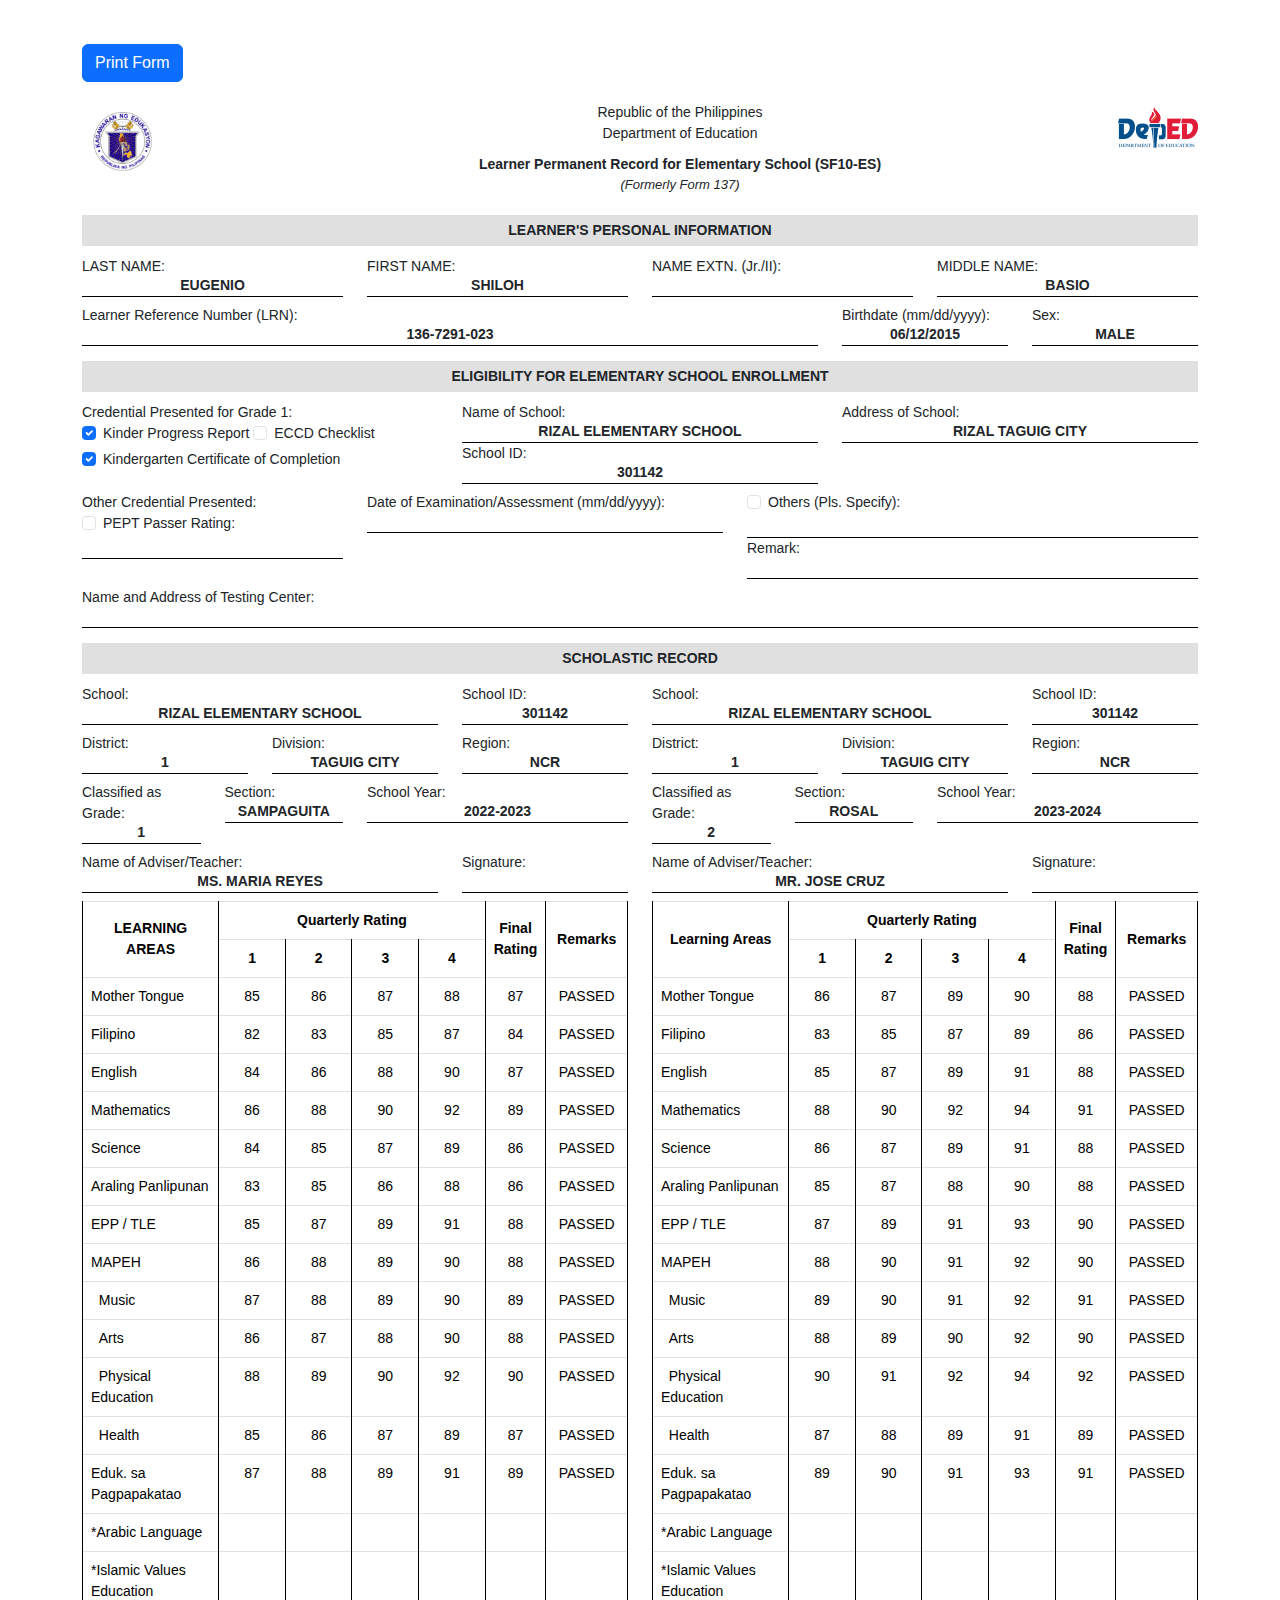
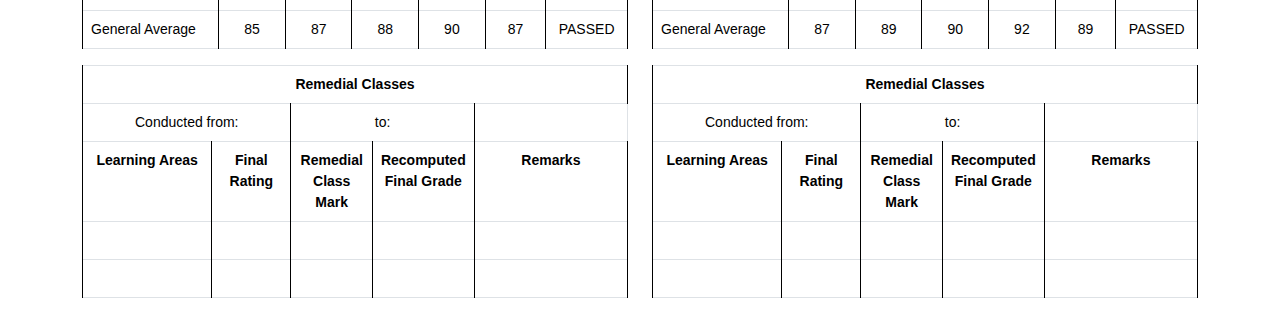
<file: template.html>
<!DOCTYPE html>
<html lang="en">
<head>
    <meta charset="UTF-8">
    <meta name="viewport" content="width=device-width, initial-scale=1.0">
    <title>Learner Permanent Record for Elementary School (SF10-ES)</title>
    <link href="https://cdn.jsdelivr.net/npm/bootstrap@5.3.0-alpha1/dist/css/bootstrap.min.css" rel="stylesheet">
    <style>
        body {
            font-family: Arial, sans-serif;
            font-size: 14px;
        }
        .header {
            text-align: center;
            margin-bottom: 20px;
        }
        .logo-left {
            float: left;
            max-width: 80px;
        }
        .logo-right {
            float: right;
            max-width: 80px;
            margin-top: -90px;
        }
        .form-title {
            font-weight: bold;
            margin-top: 10px;
        }
        .form-subtitle {
            font-size: 13px;
            font-style: italic;
        }
        .section-header {
            background-color: #e0e0e0;
            padding: 5px;
            font-weight: bold;
            text-align: center;
            margin-top: 15px;
            margin-bottom: 10px;
        }
        .underline {
            border-bottom: 1px solid #000;
            min-height: 20px;
            position: relative;
        }
        .underline-data {
            position: absolute;
            bottom: 0;
            left: 0;
            width: 100%;
            text-align: center;
            font-weight: bold;
        }
        table {
            width: 100%;
            border-collapse: collapse;
        }
        table, th, td {
            border: 1px solid #000;
        }
        th, td {
            padding: 5px;
            text-align: center;
        }
        .left-align {
            text-align: left;
        }
        .form-check {
            display: inline-block;
        }
        .print-button {
            margin: 20px 0;
        }
        @media print {
            .print-button, .btn {
                display: none;
            }
            body {
                margin: 0;
                padding: 0;
            }
            .container {
                width: 100%;
                max-width: 100%;
                margin: 0;
                padding: 0;
            }
            @page {
            size: landscape; 
            margin: 10mm;
        }
        }
    </style>
</head>
<body>
    <div class="container mt-4">
        <button class="btn btn-primary print-button" onclick="window.print()">Print Form</button>
        
        <div class="header">
            <img src="asset/img/DepEd-logo.webp" class="logo-left" alt="DepEd Logo">
            <div class="text-center">
                <div>Republic of the Philippines</div>
                <div>Department of Education</div>
                <div class="form-title">Learner Permanent Record for Elementary School (SF10-ES)</div>
                <div class="form-subtitle">(Formerly Form 137)</div>
            </div>
            <img src="asset/img/deped-logo-1.jpg" class="logo-right" alt="DepEd Logo">
        </div>
        
        <div class="clearfix"></div>
        
        <!-- LEARNER'S PERSONAL INFORMATION -->
        <div class="section-header">LEARNER'S PERSONAL INFORMATION</div>
        
        <div class="row mb-2">
            <div class="col-3">
                <label>LAST NAME:</label>
                <div class="underline">
                    <div class="underline-data">EUGENIO</div>
                </div>
            </div>
            <div class="col-3">
                <label>FIRST NAME:</label>
                <div class="underline">
                    <div class="underline-data">SHILOH</div>
                </div>
            </div>
            <div class="col-3">
                <label>NAME EXTN. (Jr./II):</label>
                <div class="underline">
                    <div class="underline-data"></div>
                </div>
            </div>
            <div class="col-3">
                <label>MIDDLE NAME:</label>
                <div class="underline">
                    <div class="underline-data">BASIO</div>
                </div>
            </div>
        </div>
        
        <div class="row mb-2">
            <div class="col-8">
                <label>Learner Reference Number (LRN):</label>
                <div class="underline">
                    <div class="underline-data">136-7291-023</div>
                </div>
            </div>
            <div class="col-2">
                <label>Birthdate (mm/dd/yyyy):</label>
                <div class="underline">
                    <div class="underline-data">06/12/2015</div>
                </div>
            </div>
            <div class="col-2">
                <label>Sex:</label>
                <div class="underline">
                    <div class="underline-data">MALE</div>
                </div>
            </div>
        </div>
        
        <!-- ELIGIBILITY FOR ELEMENTARY SCHOOL ENROLLMENT -->
        <div class="section-header">ELIGIBILITY FOR ELEMENTARY SCHOOL ENROLLMENT</div>
        
        <div class="row mb-2">
            <div class="col-4">
                <label>Credential Presented for Grade 1:</label>
                <div class="form-check">
                    <input class="form-check-input" type="checkbox" value="" checked>
                    <label class="form-check-label">Kinder Progress Report</label>
                </div>
                <div class="form-check ml-3">
                    <input class="form-check-input" type="checkbox" value="">
                    <label class="form-check-label">ECCD Checklist</label>
                </div>
                <div class="form-check ml-3">
                    <input class="form-check-input" type="checkbox" value="" checked>
                    <label class="form-check-label">Kindergarten Certificate of Completion</label>
                </div>
            </div>
            <div class="col-4">
                <label>Name of School:</label>
                <div class="underline">
                    <div class="underline-data">RIZAL ELEMENTARY SCHOOL</div>
                </div>
                <label>School ID:</label>
                <div class="underline">
                    <div class="underline-data">301142</div>
                </div>
            </div>
            <div class="col-4">
                <label>Address of School:</label>
                <div class="underline">
                    <div class="underline-data">RIZAL TAGUIG CITY</div>
                </div>
            </div>
        </div>
        
        <div class="row mb-2">
            <div class="col-3">
                <label>Other Credential Presented:</label>
                <div class="form-check">
                    <input class="form-check-input" type="checkbox" value="">
                    <label class="form-check-label">PEPT Passer Rating:</label>
                </div>
                <div class="underline">
                    <div class="underline-data"></div>
                </div>
            </div>
            <div class="col-4">
                <label>Date of Examination/Assessment (mm/dd/yyyy):</label>
                <div class="underline">
                    <div class="underline-data"></div>
                </div>
            </div>
            <div class="col-5">
                <div class="form-check">
                    <input class="form-check-input" type="checkbox" value="">
                    <label class="form-check-label">Others (Pls. Specify):</label>
                </div>
                <div class="underline">
                    <div class="underline-data"></div>
                </div>
                <label>Remark:</label>
                <div class="underline">
                    <div class="underline-data"></div>
                </div>
            </div>
        </div>
        
        <div class="row">
            <div class="col-12">
                <label>Name and Address of Testing Center:</label>
                <div class="underline">
                    <div class="underline-data"></div>
                </div>
            </div>
        </div>
        
        <!-- SCHOLASTIC RECORD -->
        <div class="section-header">SCHOLASTIC RECORD</div>
        
        <div class="row">
            <!-- Left Column -->
            <div class="col-6">
                <div class="row mb-2">
                    <div class="col-8">
                        <label>School:</label>
                        <div class="underline">
                            <div class="underline-data">RIZAL ELEMENTARY SCHOOL</div>
                        </div>
                    </div>
                    <div class="col-4">
                        <label>School ID:</label>
                        <div class="underline">
                            <div class="underline-data">301142</div>
                        </div>
                    </div>
                </div>
                <div class="row mb-2">
                    <div class="col-4">
                        <label>District:</label>
                        <div class="underline">
                            <div class="underline-data">1</div>
                        </div>
                    </div>
                    <div class="col-4">
                        <label>Division:</label>
                        <div class="underline">
                            <div class="underline-data">TAGUIG CITY</div>
                        </div>
                    </div>
                    <div class="col-4">
                        <label>Region:</label>
                        <div class="underline">
                            <div class="underline-data">NCR</div>
                        </div>
                    </div>
                </div>
                <div class="row mb-2">
                    <div class="col-3">
                        <label>Classified as Grade:</label>
                        <div class="underline">
                            <div class="underline-data">1</div>
                        </div>
                    </div>
                    <div class="col-3">
                        <label>Section:</label>
                        <div class="underline">
                            <div class="underline-data">SAMPAGUITA</div>
                        </div>
                    </div>
                    <div class="col-6">
                        <label>School Year:</label>
                        <div class="underline">
                            <div class="underline-data">2022-2023</div>
                        </div>
                    </div>
                </div>
                <div class="row mb-2">
                    <div class="col-8">
                        <label>Name of Adviser/Teacher:</label>
                        <div class="underline">
                            <div class="underline-data">MS. MARIA REYES</div>
                        </div>
                    </div>
                    <div class="col-4">
                        <label>Signature:</label>
                        <div class="underline">
                            <div class="underline-data"></div>
                        </div>
                    </div>
                </div>
                
                <!-- Grades Table -->
                <table class="table table-bordered">
                    <tr>
                        <th rowspan="2" class="align-middle" style="width: 25%;">LEARNING AREAS</th>
                        <th colspan="4">Quarterly Rating</th>
                        <th rowspan="2" class="align-middle" style="width: 10%;">Final Rating</th>
                        <th rowspan="2" class="align-middle" style="width: 15%;">Remarks</th>
                    </tr>
                    <tr>
                        <th>1</th>
                        <th>2</th>
                        <th>3</th>
                        <th>4</th>
                    </tr>
                    <tr>
                        <td class="left-align">Mother Tongue</td>
                        <td>85</td><td>86</td><td>87</td><td>88</td><td>87</td><td>PASSED</td>
                    </tr>
                    <tr>
                        <td class="left-align">Filipino</td>
                        <td>82</td><td>83</td><td>85</td><td>87</td><td>84</td><td>PASSED</td>
                    </tr>
                    <tr>
                        <td class="left-align">English</td>
                        <td>84</td><td>86</td><td>88</td><td>90</td><td>87</td><td>PASSED</td>
                    </tr>
                    <tr>
                        <td class="left-align">Mathematics</td>
                        <td>86</td><td>88</td><td>90</td><td>92</td><td>89</td><td>PASSED</td>
                    </tr>
                    <tr>
                        <td class="left-align">Science</td>
                        <td>84</td><td>85</td><td>87</td><td>89</td><td>86</td><td>PASSED</td>
                    </tr>
                    <tr>
                        <td class="left-align">Araling Panlipunan</td>
                        <td>83</td><td>85</td><td>86</td><td>88</td><td>86</td><td>PASSED</td>
                    </tr>
                    <tr>
                        <td class="left-align">EPP / TLE</td>
                        <td>85</td><td>87</td><td>89</td><td>91</td><td>88</td><td>PASSED</td>
                    </tr>
                    <tr>
                        <td class="left-align">MAPEH</td>
                        <td>86</td><td>88</td><td>89</td><td>90</td><td>88</td><td>PASSED</td>
                    </tr>
                    <tr>
                        <td class="left-align">&nbsp;&nbsp;Music</td>
                        <td>87</td><td>88</td><td>89</td><td>90</td><td>89</td><td>PASSED</td>
                    </tr>
                    <tr>
                        <td class="left-align">&nbsp;&nbsp;Arts</td>
                        <td>86</td><td>87</td><td>88</td><td>90</td><td>88</td><td>PASSED</td>
                    </tr>
                    <tr>
                        <td class="left-align">&nbsp;&nbsp;Physical Education</td>
                        <td>88</td><td>89</td><td>90</td><td>92</td><td>90</td><td>PASSED</td>
                    </tr>
                    <tr>
                        <td class="left-align">&nbsp;&nbsp;Health</td>
                        <td>85</td><td>86</td><td>87</td><td>89</td><td>87</td><td>PASSED</td>
                    </tr>
                    <tr>
                        <td class="left-align">Eduk. sa Pagpapakatao</td>
                        <td>87</td><td>88</td><td>89</td><td>91</td><td>89</td><td>PASSED</td>
                    </tr>
                    <tr>
                        <td class="left-align">*Arabic Language</td>
                        <td></td><td></td><td></td><td></td><td></td><td></td>
                    </tr>
                    <tr>
                        <td class="left-align">*Islamic Values Education</td>
                        <td></td><td></td><td></td><td></td><td></td><td></td>
                    </tr>
                    <tr>
                        <td class="left-align">General Average</td>
                        <td>85</td><td>87</td><td>88</td><td>90</td><td>87</td><td>PASSED</td>
                    </tr>
                </table>
                
                <!-- Remedial Classes -->
                <table class="table table-bordered mt-2">
                    <tr>
                        <th colspan="6">Remedial Classes</th>
                    </tr>
                    <tr>
                        <td colspan="2">Conducted from:</td>
                        <td colspan="2">to:</td>
                    </tr>
                    <tr>
                        <th style="width: 25%;">Learning Areas</th>
                        <th style="width: 15%;">Final Rating</th>
                        <th style="width: 15%;">Remedial Class Mark</th>
                        <th style="width: 15%;">Recomputed Final Grade</th>
                        <th style="width: 30%;">Remarks</th>
                    </tr>
                    <tr>
                        <td>&nbsp;</td>
                        <td></td>
                        <td></td>
                        <td></td>
                        <td></td>
                    </tr>
                    <tr>
                        <td>&nbsp;</td>
                        <td></td>
                        <td></td>
                        <td></td>
                        <td></td>
                    </tr>
                </table>
            </div>
            
            <!-- Right Column -->
            <div class="col-6">
                <div class="row mb-2">
                    <div class="col-8">
                        <label>School:</label>
                        <div class="underline">
                            <div class="underline-data">RIZAL ELEMENTARY SCHOOL</div>
                        </div>
                    </div>
                    <div class="col-4">
                        <label>School ID:</label>
                        <div class="underline">
                            <div class="underline-data">301142</div>
                        </div>
                    </div>
                </div>
                <div class="row mb-2">
                    <div class="col-4">
                        <label>District:</label>
                        <div class="underline">
                            <div class="underline-data">1</div>
                        </div>
                    </div>
                    <div class="col-4">
                        <label>Division:</label>
                        <div class="underline">
                            <div class="underline-data">TAGUIG CITY</div>
                        </div>
                    </div>
                    <div class="col-4">
                        <label>Region:</label>
                        <div class="underline">
                            <div class="underline-data">NCR</div>
                        </div>
                    </div>
                </div>
                <div class="row mb-2">
                    <div class="col-3">
                        <label>Classified as Grade:</label>
                        <div class="underline">
                            <div class="underline-data">2</div>
                        </div>
                    </div>
                    <div class="col-3">
                        <label>Section:</label>
                        <div class="underline">
                            <div class="underline-data">ROSAL</div>
                        </div>
                    </div>
                    <div class="col-6">
                        <label>School Year:</label>
                        <div class="underline">
                            <div class="underline-data">2023-2024</div>
                        </div>
                    </div>
                </div>
                <div class="row mb-2">
                    <div class="col-8">
                        <label>Name of Adviser/Teacher:</label>
                        <div class="underline">
                            <div class="underline-data">MR. JOSE CRUZ</div>
                        </div>
                    </div>
                    <div class="col-4">
                        <label>Signature:</label>
                        <div class="underline">
                            <div class="underline-data"></div>
                        </div>
                    </div>
                </div>
                
                <!-- Grades Table -->
                <table class="table table-bordered">
                    <tr>
                        <th rowspan="2" class="align-middle" style="width: 25%;">Learning Areas</th>
                        <th colspan="4">Quarterly Rating</th>
                        <th rowspan="2" class="align-middle" style="width: 10%;">Final Rating</th>
                        <th rowspan="2" class="align-middle" style="width: 15%;">Remarks</th>
                    </tr>
                    <tr>
                        <th>1</th>
                        <th>2</th>
                        <th>3</th>
                        <th>4</th>
                    </tr>
                    <tr>
                        <td class="left-align">Mother Tongue</td>
                        <td>86</td><td>87</td><td>89</td><td>90</td><td>88</td><td>PASSED</td>
                    </tr>
                    <tr>
                        <td class="left-align">Filipino</td>
                        <td>83</td><td>85</td><td>87</td><td>89</td><td>86</td><td>PASSED</td>
                    </tr>
                    <tr>
                        <td class="left-align">English</td>
                        <td>85</td><td>87</td><td>89</td><td>91</td><td>88</td><td>PASSED</td>
                    </tr>
                    <tr>
                        <td class="left-align">Mathematics</td>
                        <td>88</td><td>90</td><td>92</td><td>94</td><td>91</td><td>PASSED</td>
                    </tr>
                    <tr>
                        <td class="left-align">Science</td>
                        <td>86</td><td>87</td><td>89</td><td>91</td><td>88</td><td>PASSED</td>
                    </tr>
                    <tr>
                        <td class="left-align">Araling Panlipunan</td>
                        <td>85</td><td>87</td><td>88</td><td>90</td><td>88</td><td>PASSED</td>
                    </tr>
                    <tr>
                        <td class="left-align">EPP / TLE</td>
                        <td>87</td><td>89</td><td>91</td><td>93</td><td>90</td><td>PASSED</td>
                    </tr>
                    <tr>
                        <td class="left-align">MAPEH</td>
                        <td>88</td><td>90</td><td>91</td><td>92</td><td>90</td><td>PASSED</td>
                    </tr>
                    <tr>
                        <td class="left-align">&nbsp;&nbsp;Music</td>
                        <td>89</td><td>90</td><td>91</td><td>92</td><td>91</td><td>PASSED</td>
                    </tr>
                    <tr>
                        <td class="left-align">&nbsp;&nbsp;Arts</td>
                        <td>88</td><td>89</td><td>90</td><td>92</td><td>90</td><td>PASSED</td>
                    </tr>
                    <tr>
                        <td class="left-align">&nbsp;&nbsp;Physical Education</td>
                        <td>90</td><td>91</td><td>92</td><td>94</td><td>92</td><td>PASSED</td>
                    </tr>
                    <tr>
                        <td class="left-align">&nbsp;&nbsp;Health</td>
                        <td>87</td><td>88</td><td>89</td><td>91</td><td>89</td><td>PASSED</td>
                    </tr>
                    <tr>
                        <td class="left-align">Eduk. sa Pagpapakatao</td>
                        <td>89</td><td>90</td><td>91</td><td>93</td><td>91</td><td>PASSED</td>
                    </tr>
                    <tr>
                        <td class="left-align">*Arabic Language</td>
                        <td></td><td></td><td></td><td></td><td></td><td></td>
                    </tr>
                    <tr>
                        <td class="left-align">*Islamic Values Education</td>
                        <td></td><td></td><td></td><td></td><td></td><td></td>
                    </tr>
                    <tr>
                        <td class="left-align">General Average</td>
                        <td>87</td><td>89</td><td>90</td><td>92</td><td>89</td><td>PASSED</td>
                    </tr>
                </table>
                
                <!-- Remedial Classes -->
                <table class="table table-bordered mt-2">
                    <tr>
                        <th colspan="6">Remedial Classes</th>
                    </tr>
                    <tr>
                        <td colspan="2">Conducted from:</td>
                        <td colspan="2">to:</td>
                    </tr>
                    <tr>
                        <th style="width: 25%;">Learning Areas</th>
                        <th style="width: 15%;">Final Rating</th>
                        <th style="width: 15%;">Remedial Class Mark</th>
                        <th style="width: 15%;">Recomputed Final Grade</th>
                        <th style="width: 30%;">Remarks</th>
                    </tr>
                    <tr>
                        <td>&nbsp;</td>
                        <td></td>
                        <td></td>
                        <td></td>
                        <td></td>
                    </tr>
                    <tr>
                        <td>&nbsp;</td>
                        <td></td>
                        <td></td>
                        <td></td>
                        <td></td>
                    </tr>
                </table>
            </div>
        </div>

    </div>

    <script src="https://cdn.jsdelivr.net/npm/bootstrap@5.3.0-alpha1/dist/js/bootstrap.bundle.min.js"></script>
</body>
</html>
</file>
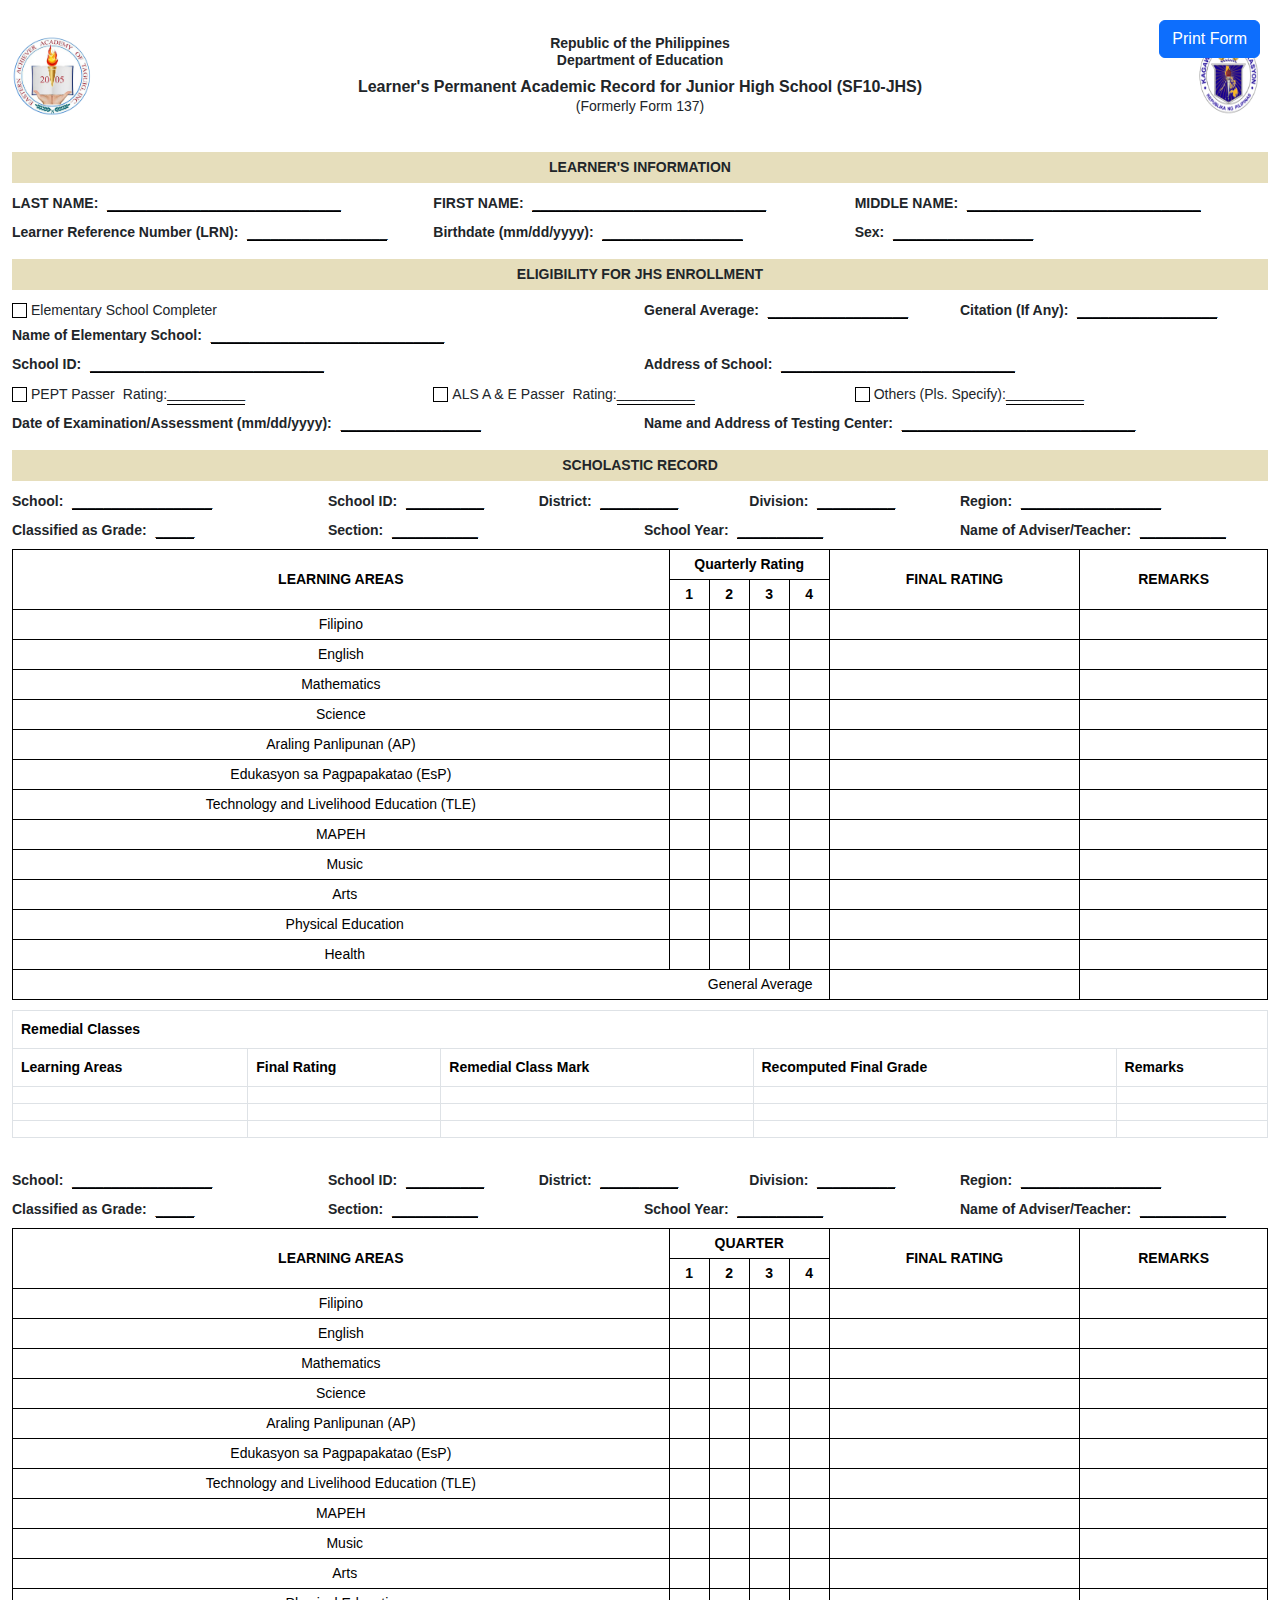
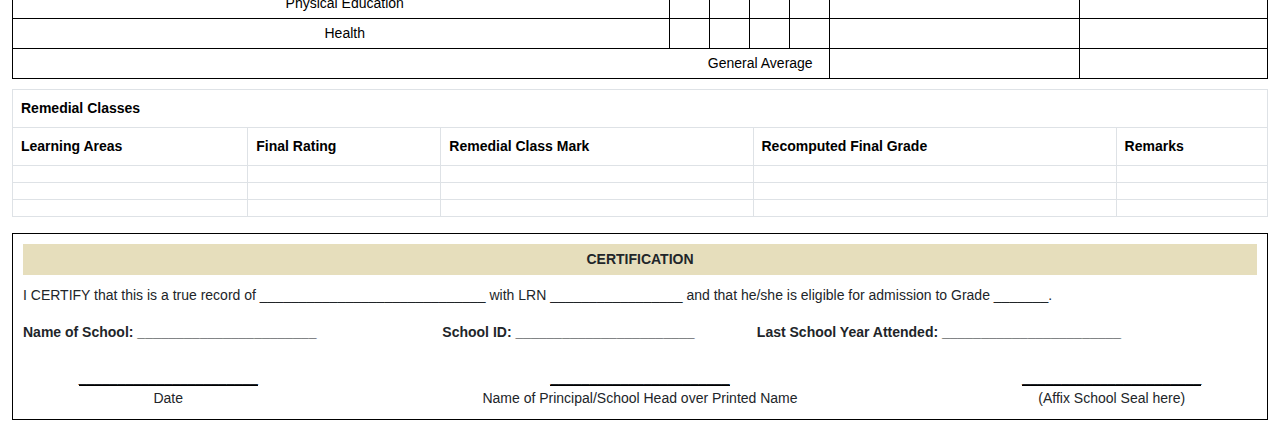
<file: template_hs.html>
<!DOCTYPE html>
<html lang="en">
<head>
  <meta charset="UTF-8">
  <meta name="viewport" content="width=device-width, initial-scale=1.0">
  <title>Learner's Permanent Academic Record for Junior High School</title>
  <link href="https://cdnjs.cloudflare.com/ajax/libs/bootstrap/5.3.0/css/bootstrap.min.css" rel="stylesheet">
  <style>
    body {
      font-family: Arial, sans-serif;
      font-size: 14px;
    }
    .form-header {
      display: flex;
      align-items: center;
      justify-content: space-between;
      padding: 10px 0;
    }
    .deped-logo {
      width: 80px;
      text-align: center;
    }
    .form-title {
      text-align: center;
      flex: 1;
    }
    .form-title h4 {
      margin-bottom: 5px;
      font-size: 14px;
      font-weight: bold;
    }
    .form-title h3 {
      margin-bottom: 5px;
      font-size: 16px;
      font-weight: bold;
    }
    .seal-logo {
      width: 80px;
      text-align: center;
    }
    .section-header {
      background-color: #e6debc;
      padding: 5px;
      font-weight: bold;
      text-align: center;
      margin-bottom: 10px;
    }
    .form-label {
      font-weight: bold;
      margin-right: 5px;
    }
    .underline {
      border-bottom: 1px solid #000;
    }
    .grades-table th, .grades-table td {
      border: 1px solid #000;
      padding: 4px;
      text-align: center;
      vertical-align: middle;
    }
    .grades-table {
      margin-bottom: 10px;
    }
    .quarter-headers {
      text-align: center;
    }
    .quarter-cols th {
      width: 40px;
    }
    .remedial-table {
      margin-top: 10px;
    }
    .checkbox-container {
      display: inline-block;
      width: 15px;
      height: 15px;
      border: 1px solid #000;
      margin-right: 5px;
      vertical-align: middle;
    }
    .certification-box {
      border: 1px solid #000;
      padding: 10px;
      margin-top: 10px;
    }
    .print-button {
      position: fixed;
      top: 20px;
      right: 20px;
      z-index: 1000;
    }
    @media print {
      .print-button {
        display: none;
      }
      body {
        margin: 0;
        padding: 0;
      }
      .container-fluid {
        width: 100%;
        max-width: 100%;
        padding: 0;
        margin: 0;
      }
      @page {
        size: landscape; /* This is the only change - setting page to landscape */
        margin: 10mm;
      }
    }
  </style>
</head>
<body>
  <button onclick="window.print()" class="btn btn-primary print-button">Print Form</button>
  
  <div class="container-fluid mt-3">
    <!-- Form Header with Logos -->
    <div class="form-header mb-3">
      <div class="seal-logo">
        <img src="asset/img/logo.png" alt="Philippines Seal" class="img-fluid">
        <!-- <div style="font-size: 10px;">SF 10-JHS</div> -->
      </div>
      <div class="form-title">
        <h4 class="m-0">Republic of the Philippines</h4>
        <h4 class="m-0">Department of Education</h4>
        <h3 class="m-0 mt-2">Learner's Permanent Academic Record for Junior High School (SF10-JHS)</h3>
        <p class="m-0">(Formerly Form 137)</p>
      </div>
      <div class="deped-logo">
        <img src="asset/img/DepEd-logo.webp" alt="DepEd Logo" class="img-fluid" style=" width: 160px; height: 100px;">
      </div>
    </div>

    <!-- Learner's Information Section -->
    <div class="mb-3">
      <div class="section-header">LEARNER'S INFORMATION</div>
      <div class="row g-2 mb-2">
        <div class="col-4">
          <span class="form-label">LAST NAME:</span>
          <span class="underline w-100">______________________________</span>
        </div>
        <div class="col-4">
          <span class="form-label">FIRST NAME:</span>
          <span class="underline w-100">______________________________</span>
        </div>
        <div class="col-4">
          <span class="form-label">MIDDLE NAME:</span>
          <span class="underline w-100">______________________________</span>
        </div>
      </div>
      <div class="row g-2">
        <div class="col-4">
          <span class="form-label">Learner Reference Number (LRN):</span>
          <span class="underline w-100">__________________</span>
        </div>
        <div class="col-4">
          <span class="form-label">Birthdate (mm/dd/yyyy):</span>
          <span class="underline w-100">__________________</span>
        </div>
        <div class="col-4">
          <span class="form-label">Sex:</span>
          <span class="underline w-100">__________________</span>
        </div>
      </div>
    </div>

    <!-- Eligibility Section -->
    <div class="mb-3">
      <div class="section-header">ELIGIBILITY FOR JHS ENROLLMENT</div>
      <div class="row g-2 mb-2">
        <div class="col-6">
          <div class="d-flex align-items-center">
            <div class="checkbox-container me-1"></div>
            <span>Elementary School Completer</span>
          </div>
          <div class="mt-1">
            <span class="form-label">Name of Elementary School:</span>
            <span class="underline w-100">______________________________</span>
          </div>
        </div>
        <div class="col-3">
          <span class="form-label">General Average:</span>
          <span class="underline w-100">__________________</span>
        </div>
        <div class="col-3">
          <span class="form-label">Citation (If Any):</span>
          <span class="underline w-100">__________________</span>
        </div>
      </div>
      <div class="row g-2 mb-2">
        <div class="col-6">
          <span class="form-label">School ID:</span>
          <span class="underline w-100">______________________________</span>
        </div>
        <div class="col-6">
          <span class="form-label">Address of School:</span>
          <span class="underline w-100">______________________________</span>
        </div>
      </div>
      
      <div class="row g-2 mb-2">
        <div class="col-4">
          <div class="d-flex align-items-center">
            <div class="checkbox-container me-1"></div>
            <span>PEPT Passer</span>
            <span class="ms-2">Rating:</span>
            <span class="underline">__________</span>
          </div>
        </div>
        <div class="col-4">
          <div class="d-flex align-items-center">
            <div class="checkbox-container me-1"></div>
            <span>ALS A & E Passer</span>
            <span class="ms-2">Rating:</span>
            <span class="underline">__________</span>
          </div>
        </div>
        <div class="col-4">
          <div class="d-flex align-items-center">
            <div class="checkbox-container me-1"></div>
            <span>Others (Pls. Specify):</span>
            <span class="underline">__________</span>
          </div>
        </div>
      </div>
      
      <div class="row g-2">
        <div class="col-6">
          <span class="form-label">Date of Examination/Assessment (mm/dd/yyyy):</span>
          <span class="underline">__________________</span>
        </div>
        <div class="col-6">
          <span class="form-label">Name and Address of Testing Center:</span>
          <span class="underline">______________________________</span>
        </div>
      </div>
    </div>

    <!-- Scholastic Record Section -->
    <div class="mb-3">
      <div class="section-header">SCHOLASTIC RECORD</div>
      
      <!-- First School Record -->
      <div class="row g-2 mb-2">
        <div class="col-3">
          <span class="form-label">School:</span>
          <span class="underline w-100">__________________</span>
        </div>
        <div class="col-2">
          <span class="form-label">School ID:</span>
          <span class="underline w-100">__________</span>
        </div>
        <div class="col-2">
          <span class="form-label">District:</span>
          <span class="underline w-100">__________</span>
        </div>
        <div class="col-2">
          <span class="form-label">Division:</span>
          <span class="underline w-100">__________</span>
        </div>
        <div class="col-3">
          <span class="form-label">Region:</span>
          <span class="underline w-100">__________________</span>
        </div>
      </div>
      
      <div class="row g-2 mb-2">
        <div class="col-3">
          <span class="form-label">Classified as Grade:</span>
          <span class="underline">_____</span>
        </div>
        <div class="col-3">
          <span class="form-label">Section:</span>
          <span class="underline">___________</span>
        </div>
        <div class="col-3">
          <span class="form-label">School Year:</span>
          <span class="underline">___________</span>
        </div>
        <div class="col-3">
          <span class="form-label">Name of Adviser/Teacher:</span>
          <span class="underline">___________</span>
        </div>
      </div>
      
      <!-- Grades Table -->
      <table class="table table-bordered grades-table">
        <thead>
          <tr>
            <th rowspan="2">LEARNING AREAS</th>
            <th colspan="4" class="quarter-headers">Quarterly Rating</th>
            <th rowspan="2">FINAL RATING</th>
            <th rowspan="2">REMARKS</th>
          </tr>
          <tr class="quarter-cols">
            <th>1</th>
            <th>2</th>
            <th>3</th>
            <th>4</th>
          </tr>
        </thead>
        <tbody>
          <tr>
            <td>Filipino</td>
            <td></td>
            <td></td>
            <td></td>
            <td></td>
            <td></td>
            <td></td>
          </tr>
          <tr>
            <td>English</td>
            <td></td>
            <td></td>
            <td></td>
            <td></td>
            <td></td>
            <td></td>
          </tr>
          <tr>
            <td>Mathematics</td>
            <td></td>
            <td></td>
            <td></td>
            <td></td>
            <td></td>
            <td></td>
          </tr>
          <tr>
            <td>Science</td>
            <td></td>
            <td></td>
            <td></td>
            <td></td>
            <td></td>
            <td></td>
          </tr>
          <tr>
            <td>Araling Panlipunan (AP)</td>
            <td></td>
            <td></td>
            <td></td>
            <td></td>
            <td></td>
            <td></td>
          </tr>
          <tr>
            <td>Edukasyon sa Pagpapakatao (EsP)</td>
            <td></td>
            <td></td>
            <td></td>
            <td></td>
            <td></td>
            <td></td>
          </tr>
          <tr>
            <td>Technology and Livelihood Education (TLE)</td>
            <td></td>
            <td></td>
            <td></td>
            <td></td>
            <td></td>
            <td></td>
          </tr>
          <tr>
            <td>MAPEH</td>
            <td></td>
            <td></td>
            <td></td>
            <td></td>
            <td></td>
            <td></td>
          </tr>
          <tr>
            <td>&nbsp;&nbsp;Music</td>
            <td></td>
            <td></td>
            <td></td>
            <td></td>
            <td></td>
            <td></td>
          </tr>
          <tr>
            <td>&nbsp;&nbsp;Arts</td>
            <td></td>
            <td></td>
            <td></td>
            <td></td>
            <td></td>
            <td></td>
          </tr>
          <tr>
            <td>&nbsp;&nbsp;Physical Education</td>
            <td></td>
            <td></td>
            <td></td>
            <td></td>
            <td></td>
            <td></td>
          </tr>
          <tr>
            <td>&nbsp;&nbsp;Health</td>
            <td></td>
            <td></td>
            <td></td>
            <td></td>
            <td></td>
            <td></td>
          </tr>
          <tr>
            <td colspan="5" class="text-end pe-3">General Average</td>
            <td></td>
            <td></td>
          </tr>
        </tbody>
      </table>
      
      <!-- Remedial Classes -->
      <table class="table table-bordered remedial-table">
        <thead>
          <tr>
            <th colspan="5">Remedial Classes</th>
          </tr>
          <tr>
            <th>Learning Areas</th>
            <th>Final Rating</th>
            <th>Remedial Class Mark</th>
            <th>Recomputed Final Grade</th>
            <th>Remarks</th>
          </tr>
        </thead>
        <tbody>
          <tr>
            <td></td>
            <td></td>
            <td></td>
            <td></td>
            <td></td>
          </tr>
          <tr>
            <td></td>
            <td></td>
            <td></td>
            <td></td>
            <td></td>
          </tr>
          <tr>
            <td></td>
            <td></td>
            <td></td>
            <td></td>
            <td></td>
          </tr>
        </tbody>
      </table>
      
      <!-- Second School Record (Repeat) -->
      <div class="row g-2 mb-2 mt-4">
        <div class="col-3">
          <span class="form-label">School:</span>
          <span class="underline w-100">__________________</span>
        </div>
        <div class="col-2">
          <span class="form-label">School ID:</span>
          <span class="underline w-100">__________</span>
        </div>
        <div class="col-2">
          <span class="form-label">District:</span>
          <span class="underline w-100">__________</span>
        </div>
        <div class="col-2">
          <span class="form-label">Division:</span>
          <span class="underline w-100">__________</span>
        </div>
        <div class="col-3">
          <span class="form-label">Region:</span>
          <span class="underline w-100">__________________</span>
        </div>
      </div>
      
      <div class="row g-2 mb-2">
        <div class="col-3">
          <span class="form-label">Classified as Grade:</span>
          <span class="underline">_____</span>
        </div>
        <div class="col-3">
          <span class="form-label">Section:</span>
          <span class="underline">___________</span>
        </div>
        <div class="col-3">
          <span class="form-label">School Year:</span>
          <span class="underline">___________</span>
        </div>
        <div class="col-3">
          <span class="form-label">Name of Adviser/Teacher:</span>
          <span class="underline">___________</span>
        </div>
      </div>
      
      <!-- Second Grades Table -->
      <table class="table table-bordered grades-table">
        <thead>
          <tr>
            <th rowspan="2">LEARNING AREAS</th>
            <th colspan="4" class="quarter-headers">QUARTER</th>
            <th rowspan="2">FINAL RATING</th>
            <th rowspan="2">REMARKS</th>
          </tr>
          <tr class="quarter-cols">
            <th>1</th>
            <th>2</th>
            <th>3</th>
            <th>4</th>
          </tr>
        </thead>
        <tbody>
          <tr>
            <td>Filipino</td>
            <td></td>
            <td></td>
            <td></td>
            <td></td>
            <td></td>
            <td></td>
          </tr>
          <tr>
            <td>English</td>
            <td></td>
            <td></td>
            <td></td>
            <td></td>
            <td></td>
            <td></td>
          </tr>
          <tr>
            <td>Mathematics</td>
            <td></td>
            <td></td>
            <td></td>
            <td></td>
            <td></td>
            <td></td>
          </tr>
          <tr>
            <td>Science</td>
            <td></td>
            <td></td>
            <td></td>
            <td></td>
            <td></td>
            <td></td>
          </tr>
          <tr>
            <td>Araling Panlipunan (AP)</td>
            <td></td>
            <td></td>
            <td></td>
            <td></td>
            <td></td>
            <td></td>
          </tr>
          <tr>
            <td>Edukasyon sa Pagpapakatao (EsP)</td>
            <td></td>
            <td></td>
            <td></td>
            <td></td>
            <td></td>
            <td></td>
          </tr>
          <tr>
            <td>Technology and Livelihood Education (TLE)</td>
            <td></td>
            <td></td>
            <td></td>
            <td></td>
            <td></td>
            <td></td>
          </tr>
          <tr>
            <td>MAPEH</td>
            <td></td>
            <td></td>
            <td></td>
            <td></td>
            <td></td>
            <td></td>
          </tr>
          <tr>
            <td>&nbsp;&nbsp;Music</td>
            <td></td>
            <td></td>
            <td></td>
            <td></td>
            <td></td>
            <td></td>
          </tr>
          <tr>
            <td>&nbsp;&nbsp;Arts</td>
            <td></td>
            <td></td>
            <td></td>
            <td></td>
            <td></td>
            <td></td>
          </tr>
          <tr>
            <td>&nbsp;&nbsp;Physical Education</td>
            <td></td>
            <td></td>
            <td></td>
            <td></td>
            <td></td>
            <td></td>
          </tr>
          <tr>
            <td>&nbsp;&nbsp;Health</td>
            <td></td>
            <td></td>
            <td></td>
            <td></td>
            <td></td>
            <td></td>
          </tr>
          <tr>
            <td colspan="5" class="text-end pe-3">General Average</td>
            <td></td>
            <td></td>
          </tr>
        </tbody>
      </table>
      
      <!-- Second Remedial Classes -->
      <table class="table table-bordered remedial-table">
        <thead>
          <tr>
            <th colspan="5">Remedial Classes</th>
          </tr>
          <tr>
            <th>Learning Areas</th>
            <th>Final Rating</th>
            <th>Remedial Class Mark</th>
            <th>Recomputed Final Grade</th>
            <th>Remarks</th>
          </tr>
        </thead>
        <tbody>
          <tr>
            <td></td>
            <td></td>
            <td></td>
            <td></td>
            <td></td>
          </tr>
          <tr>
            <td></td>
            <td></td>
            <td></td>
            <td></td>
            <td></td>
          </tr>
          <tr>
            <td></td>
            <td></td>
            <td></td>
            <td></td>
            <td></td>
          </tr>
        </tbody>
      </table>
    </div>
    
    <!-- Certification Section -->
    <div class="certification-box mb-3">
      <div class="section-header">CERTIFICATION</div>
      <p>I CERTIFY that this is a true record of _____________________________ with LRN _________________ and that he/she is eligible for admission to Grade _______.</p>
      <div class="row mt-3">
        <div class="col-4">
          <span class="form-label">Name of School: _______________________</span>
        </div>
        <div class="col-3">
          <span class="form-label">School ID: _______________________</span>
        </div>
        <div class="col-5">
          <span class="form-label">Last School Year Attended: _______________________</span>
        </div>
      </div>
      <div class="row mt-4">
        <div class="col-3 text-center">
          <span class="underline w-100">_______________________</span>
          <div>Date</div>
        </div>
        <div class="col-6 text-center">
          <span class="underline w-100">_______________________</span>
          <div>Name of Principal/School Head over Printed Name</div>
        </div>
        <div class="col-3 text-center">
          <span class="underline w-100">_______________________</span>
          <div>(Affix School Seal here)</div>
        </div>
      </div>
    </div>
  </div>

  <script src="https://cdnjs.cloudflare.com/ajax/libs/bootstrap/5.3.0/js/bootstrap.bundle.min.js"></script>
</body>
</html>
</file>
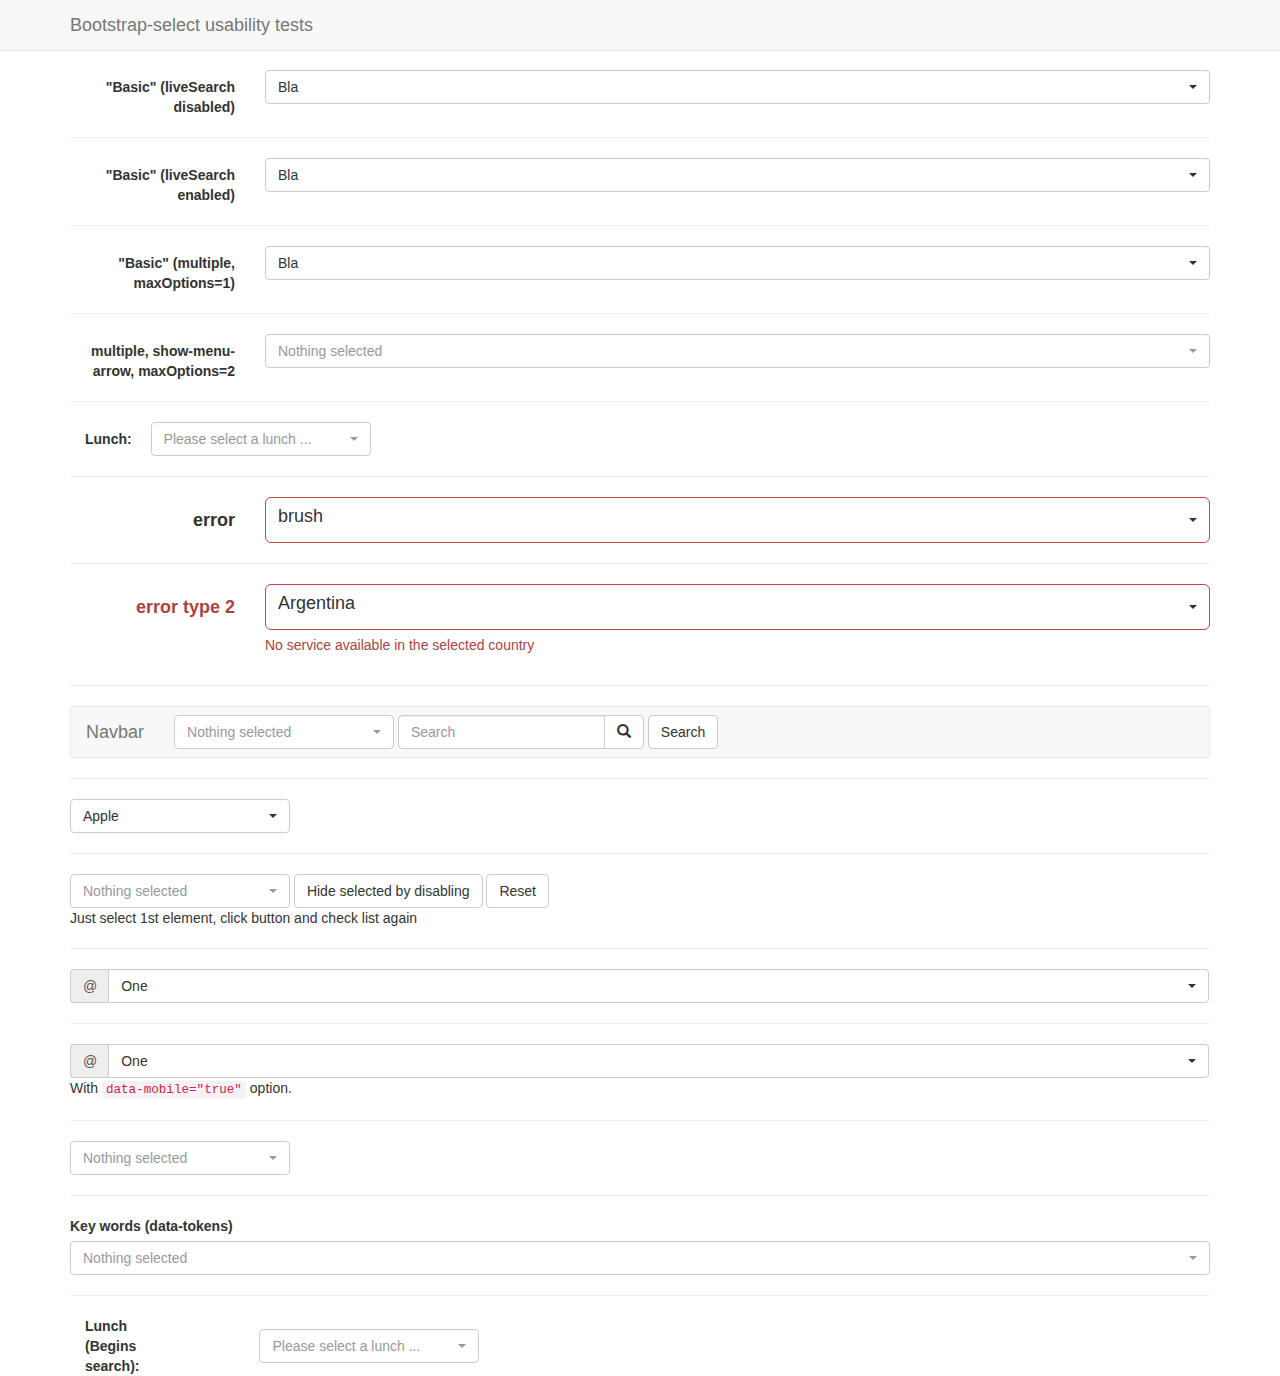
<file: src/plugins/bootstrap-select/test.html>
<!DOCTYPE html>
<html>
<head>
  <title>Bootstrap-select test page</title>

  <meta charset="utf-8">

  <link rel="stylesheet" href="https://maxcdn.bootstrapcdn.com/bootstrap/3.3.7/css/bootstrap.css">
  <link rel="stylesheet" href="dist/css/bootstrap-select.css">

  <style>
    body {
      padding-top: 70px;
    }
  </style>

  <script src="https://code.jquery.com/jquery-3.2.1.slim.js" defer></script>
  <script src="https://maxcdn.bootstrapcdn.com/bootstrap/3.3.7/js/bootstrap.js" defer></script>
  <script src="dist/js/bootstrap-select.js" defer></script>
</head>
<body>
<nav class="navbar navbar-default navbar-fixed-top" role="navigation">
  <div class="container">
    <div class="navbar-header">
      <a class="navbar-brand" href="#">Bootstrap-select usability tests</a>
    </div>
  </div>
</nav>

<div class="container">
  <form class="form-horizontal" role="form">
    <div class="form-group">
      <label for="basic" class="col-lg-2 control-label">"Basic" (liveSearch disabled)</label>

      <div class="col-lg-10">
        <select id="basic" class="selectpicker show-tick form-control">
          <option>cow</option>
          <option data-subtext="option subtext">bull</option>
          <option class="get-class" disabled>ox</option>
          <optgroup label="test" data-subtext="optgroup subtext">
            <option>ASD</option>
            <option selected>Bla</option>
            <option>Ble</option>
          </optgroup>
        </select>
      </div>
    </div>
  </form>

  <hr>

  <form class="form-horizontal" role="form">
    <div class="form-group">
      <label for="basic" class="col-lg-2 control-label">"Basic" (liveSearch enabled)</label>

      <div class="col-lg-10">
        <select id="basic" class="selectpicker show-tick form-control" data-live-search="true">
          <option>cow</option>
          <option data-subtext="option subtext">bull</option>
          <option class="get-class" disabled>ox</option>
          <optgroup label="test" data-subtext="optgroup subtext">
            <option>ASD</option>
            <option selected>Bla</option>
            <option>Ble</option>
          </optgroup>
        </select>
      </div>
    </div>
  </form>

  <hr>
  <form class="form-horizontal" role="form">
    <div class="form-group">
      <label for="basic2" class="col-lg-2 control-label">"Basic" (multiple, maxOptions=1)</label>

      <div class="col-lg-10">
        <select id="basic2" class="show-tick form-control" multiple>
          <option>cow</option>
          <option>bull</option>
          <option class="get-class" disabled>ox</option>
          <optgroup label="test" data-subtext="another test">
            <option>ASD</option>
            <option selected>Bla</option>
            <option>Ble</option>
          </optgroup>
        </select>
      </div>
    </div>
  </form>

  <hr>
  <form class="form-horizontal" role="form">
    <div class="form-group">
      <label for="maxOption2" class="col-lg-2 control-label">multiple, show-menu-arrow, maxOptions=2</label>

      <div class="col-lg-10">
        <select id="maxOption2" class="selectpicker show-menu-arrow form-control" multiple data-max-options="2">
          <option>chicken</option>
          <option>turkey</option>
          <option disabled>duck</option>
          <option>goose</option>
        </select>
      </div>
    </div>
  </form>

  <hr>
  <form class="form-inline">
    <div class="form-group">
      <label class="col-md-1 control-label" for="lunch">Lunch:</label>
    </div>
    <div class="form-group">
      <select id="lunch" class="selectpicker" data-live-search="true" title="Please select a lunch ...">
        <option>Hot Dog, Fries and a Soda</option>
        <option>Burger, Shake and a Smile</option>
        <option>Sugar, Spice and all things nice</option>
        <option>Baby Back Ribs</option>
        <option>A really really long option made to illustrate an issue with the live search in an inline form</option>
      </select>
    </div>
  </form>

  <hr>
  <form class="form-horizontal" role="form">
    <div class="form-group form-group-lg">
      <label for="error" class="col-lg-2 control-label">error</label>

      <div class="col-lg-10 error">
        <select id="error" class="selectpicker show-tick form-control">
          <option>pen</option>
          <option>pencil</option>
          <option selected>brush</option>
        </select>
      </div>
    </div>
  </form>

  <hr>
  <form class="form-horizontal" role="form">
    <div class="form-group has-error form-group-lg">
      <label class="control-label col-lg-2" for="country">error type 2</label>

      <div class="col-lg-10">
        <select id="country" name="country" class="form-control selectpicker">
          <option>Argentina</option>
          <option>United State</option>
          <option>Mexico</option>
        </select>

        <p class="help-block">No service available in the selected country</p>
      </div>
    </div>
  </form>

  <hr>
  <nav class="navbar navbar-default" role="navigation">
    <div class="container-fluid">
      <div class="navbar-header">
        <a class="navbar-brand" href="#">Navbar</a>
      </div>

      <form class="navbar-form navbar-left" role="search">
        <div class="form-group">
          <select class="selectpicker" multiple data-live-search="true" data-live-search-placeholder="Search" data-actions-box="true">
            <optgroup label="filter1">
              <option>option1</option>
              <option>option2</option>
              <option>option3</option>
              <option>option4</option>
            </optgroup>
            <optgroup label="filter2">
              <option>option1</option>
              <option>option2</option>
              <option>option3</option>
              <option>option4</option>
            </optgroup>
            <optgroup label="filter3">
              <option>option1</option>
              <option>option2</option>
              <option>option3</option>
              <option>option4</option>
            </optgroup>
          </select>
        </div>

        <div class="input-group">
          <input type="text" class="form-control" placeholder="Search" name="q">

          <div class="input-group-btn">
            <button class="btn btn-default" type="submit"><i class="glyphicon glyphicon-search"></i></button>
          </div>
        </div>
        <button type="submit" class="btn btn-default">Search</button>
      </form>

    </div>
    <!-- .container-fluid -->
  </nav>

  <hr>
  <select id="first-disabled" class="selectpicker" data-hide-disabled="true" data-live-search="true">
    <optgroup disabled="disabled" label="disabled">
      <option>Hidden</option>
    </optgroup>
    <optgroup label="Fruit">
      <option>Apple</option>
      <option>Orange</option>
    </optgroup>
    <optgroup label="Vegetable">
      <option>Corn</option>
      <option>Carrot</option>
    </optgroup>
  </select>

  <hr>
  <select id="first-disabled2" class="selectpicker" multiple data-hide-disabled="true" data-size="5">
    <option>Apple</option>
    <option>Banana</option>
    <option>Orange</option>
    <option>Pineapple</option>
    <option>Apple2</option>
    <option>Banana2</option>
    <option>Orange2</option>
    <option>Pineapple2</option>
    <option>Apple2</option>
    <option>Banana2</option>
    <option>Orange2</option>
    <option>Pineapple2</option>
  </select>
  <button id="special" class="btn btn-default">Hide selected by disabling</button>
  <button id="special2" class="btn btn-default">Reset</button>
  <p>Just select 1st element, click button and check list again</p>

  <hr>
  <div class="input-group">
    <span class="input-group-addon">@</span>
    <select class="form-control selectpicker">
      <option>One</option>
      <option>Two</option>
      <option>Three</option>
    </select>
  </div>

  <hr>
  <div class="input-group">
    <span class="input-group-addon">@</span>
    <select class="form-control selectpicker" data-mobile="true">
      <option>One</option>
      <option>Two</option>
      <option>Three</option>
    </select>
  </div>
  <p>With <code>data-mobile="true"</code> option.</p>

  <hr>
  <select id="done" class="selectpicker" multiple data-done-button="true">
    <option>Apple</option>
    <option>Banana</option>
    <option>Orange</option>
    <option>Pineapple</option>
    <option>Apple2</option>
    <option>Banana2</option>
    <option>Orange2</option>
    <option>Pineapple2</option>
    <option>Apple2</option>
    <option>Banana2</option>
    <option>Orange2</option>
    <option>Pineapple2</option>
  </select>

  <hr>

  <div class="form-group">
    <label for="tokens">Key words (data-tokens)</label>
    <select id="tokens" class="selectpicker form-control" multiple data-live-search="true">
      <option data-tokens="first">I actually am called "one"</option>
      <option data-tokens="second">And me "two"</option>
      <option data-tokens="last">I am "three"</option>
    </select>
  </div>

  <hr>
  <form class="form-inline">
    <div class="form-group">
      <label class="col-md-1 control-label" for="lunchBegins">Lunch (Begins search):</label>
    </div>
    <div class="form-group">
      <select id="lunchBegins" class="selectpicker" data-live-search="true" data-live-search-style="begins" title="Please select a lunch ...">
        <option>Hot Dog, Fries and a Soda</option>
        <option>Burger, Shake and a Smile</option>
        <option>Sugar, Spice and all things nice</option>
        <option>Baby Back Ribs</option>
        <option>A really really long option made to illustrate an issue with the live search in an inline form</option>
      </select>
    </div>
  </form>
</div>

<script>
  document.addEventListener('DOMContentLoaded', function () {
    var mySelect = $('#first-disabled2');

    $('#special').on('click', function () {
      mySelect.find('option:selected').prop('disabled', true);
      mySelect.selectpicker('refresh');
    });

    $('#special2').on('click', function () {
      mySelect.find('option:disabled').prop('disabled', false);
      mySelect.selectpicker('refresh');
    });

    $('#basic2').selectpicker({
      liveSearch: true,
      maxOptions: 1
    });
  });
</script>
</body>
</html>
</file>
